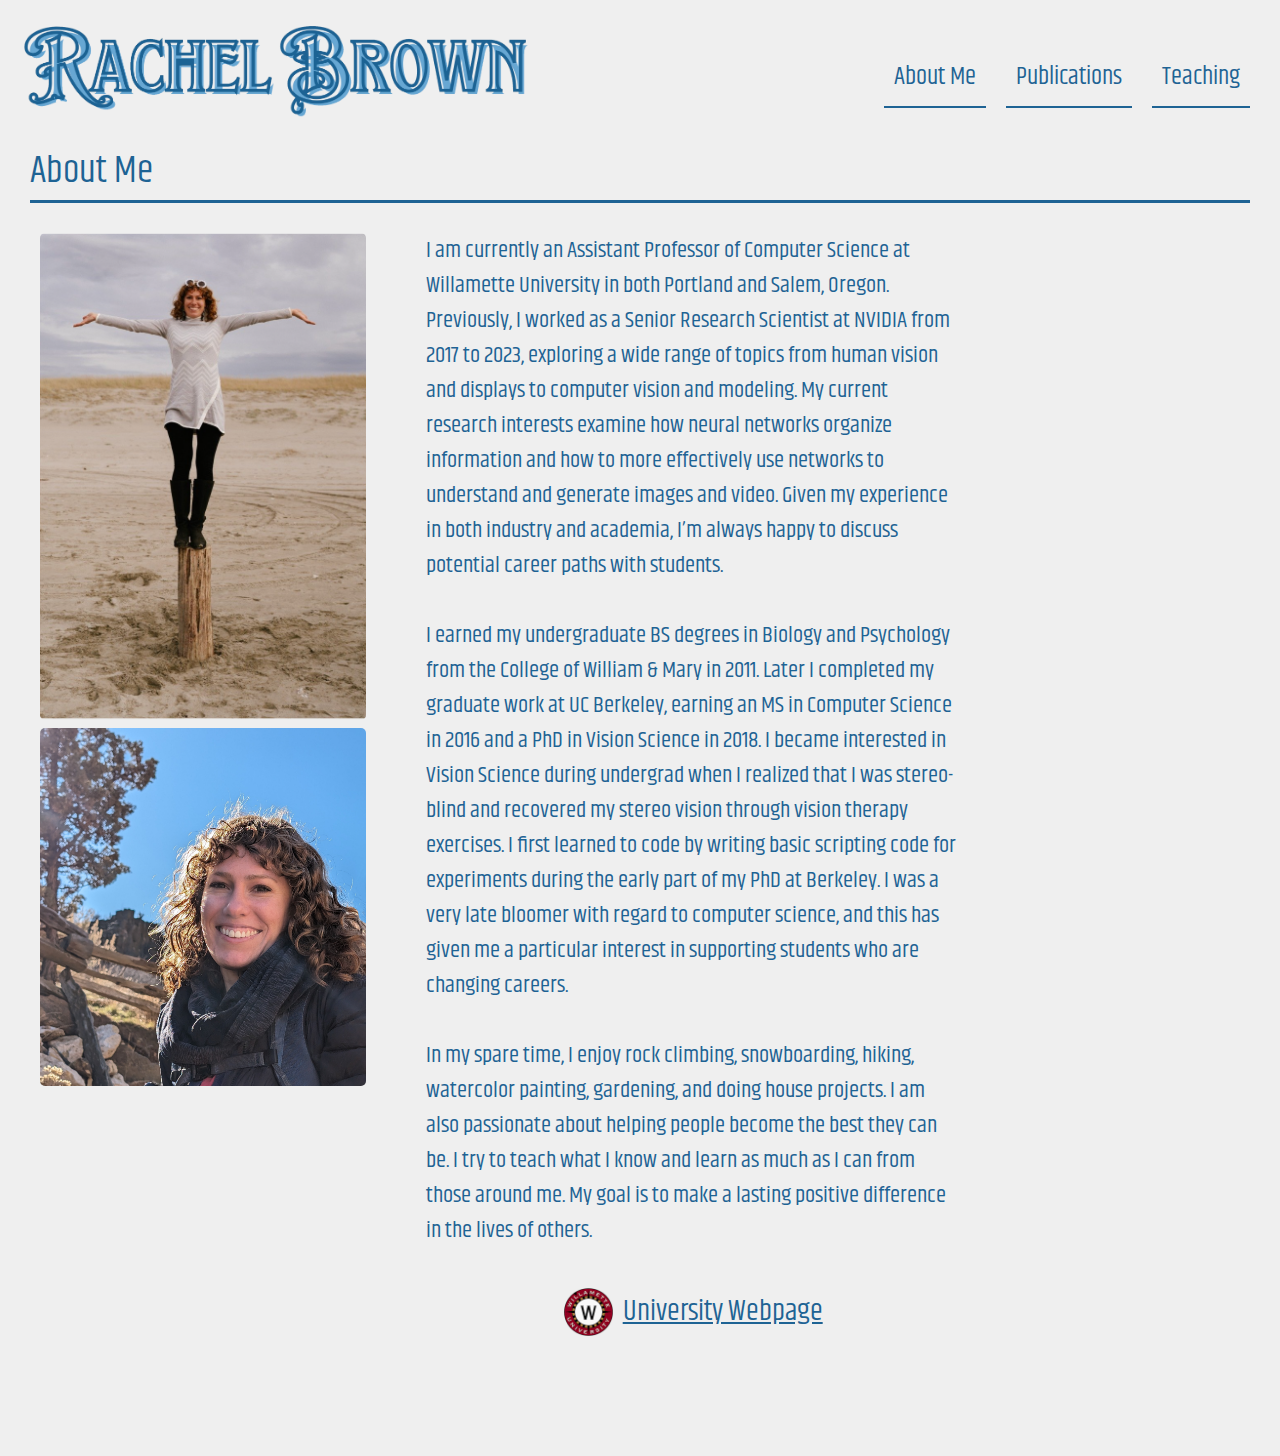
<file: index.html>
<!DOCTYPE html>
<html lang="en">
<head>
    <link rel="preconnect" href="https://fonts.googleapis.com">
    <link rel="preconnect" href="https://fonts.gstatic.com" crossorigin>
    <link href="https://fonts.googleapis.com/css2?family=Khand:wght@300;400;500;600;700&display=swap" rel="stylesheet">

    <meta charset="UTF-8">
    <meta name="viewport" content="width=device-width, initial-scale=1.0">
    <title>Rachel Brown</title>
    <style type="text/css">
        @import url('styles.css')
    </style>
</head>
<body>
<header>
    <!-- Navigation -->
    <nav>
    <div class="namebox">
        <img src="images/rachel.png" alt="Rachel">
        <img src="images/brown.png" alt="Brown">
    </div>

    <div class="navbox">
        <a href="index.html">About Me</a>
        <a href="publications.html">Publications</a>
        <a href="teaching.html">Teaching</a>
    </div>
    </nav>
</header>

    <!-- Hero Section -->
    <section class="pageheader">
    <div class="headertext">
        <p>About Me</p>
    </div>
    </section>

    <!-- Main Content -->
    <section class="twocolumn">
        <div class="leftbar">
            <div class="images">
                <img src="images/standing.png" alt="Standing on a log at the beach">
                <img src="images/closeup.jpg" alt="Close up hiking at Smith Rock">
            </div>
        </div>
        <div class="rightbar">
            <div class="bodytext">
<p>I am currently an Assistant Professor of Computer Science at Willamette
University in both Portland and Salem, Oregon. Previously, I worked as a Senior
Research Scientist at NVIDIA from 2017 to 2023, exploring a wide range of
topics from human vision and displays to computer vision and modeling. My
current research interests examine how neural networks organize
information and how to more effectively use networks to understand and
generate images and video. Given my experience in both industry and
academia, I’m always happy to discuss potential career paths with students.
<br></br>
I earned my undergraduate BS degrees in Biology and Psychology from the
College of William & Mary in 2011. Later I completed my graduate work at UC
Berkeley, earning an MS in Computer Science in 2016 and a PhD in Vision
Science in 2018. I became interested in Vision Science during undergrad when
I realized that I was stereo-blind and recovered my stereo vision through
vision therapy exercises. I first learned to code by writing basic scripting code
for experiments during the early part of my PhD at Berkeley. I was a very late
bloomer with regard to computer science, and this has given me a particular
interest in supporting students who are changing careers.
<br></br>
In my spare time, I enjoy rock climbing, snowboarding, hiking, watercolor
painting, gardening, and doing house projects. I am also passionate about
helping people become the best they can be. I try to teach what I know and
learn as much as I can from those around me. My goal is to make a lasting
positive difference in the lives of others.</p>
            </div>
            <div class="rightbarfooter">
                <img src="images/willamettelogo.png" alt="Willamette Logo">
                <a href="https://my.willamette.edu/people/rabrown3">University Webpage</a>
            </div>
    </div>
</section>

    <!-- Footer -->
    <footer>
    </footer>

</body>
</html>
</file>
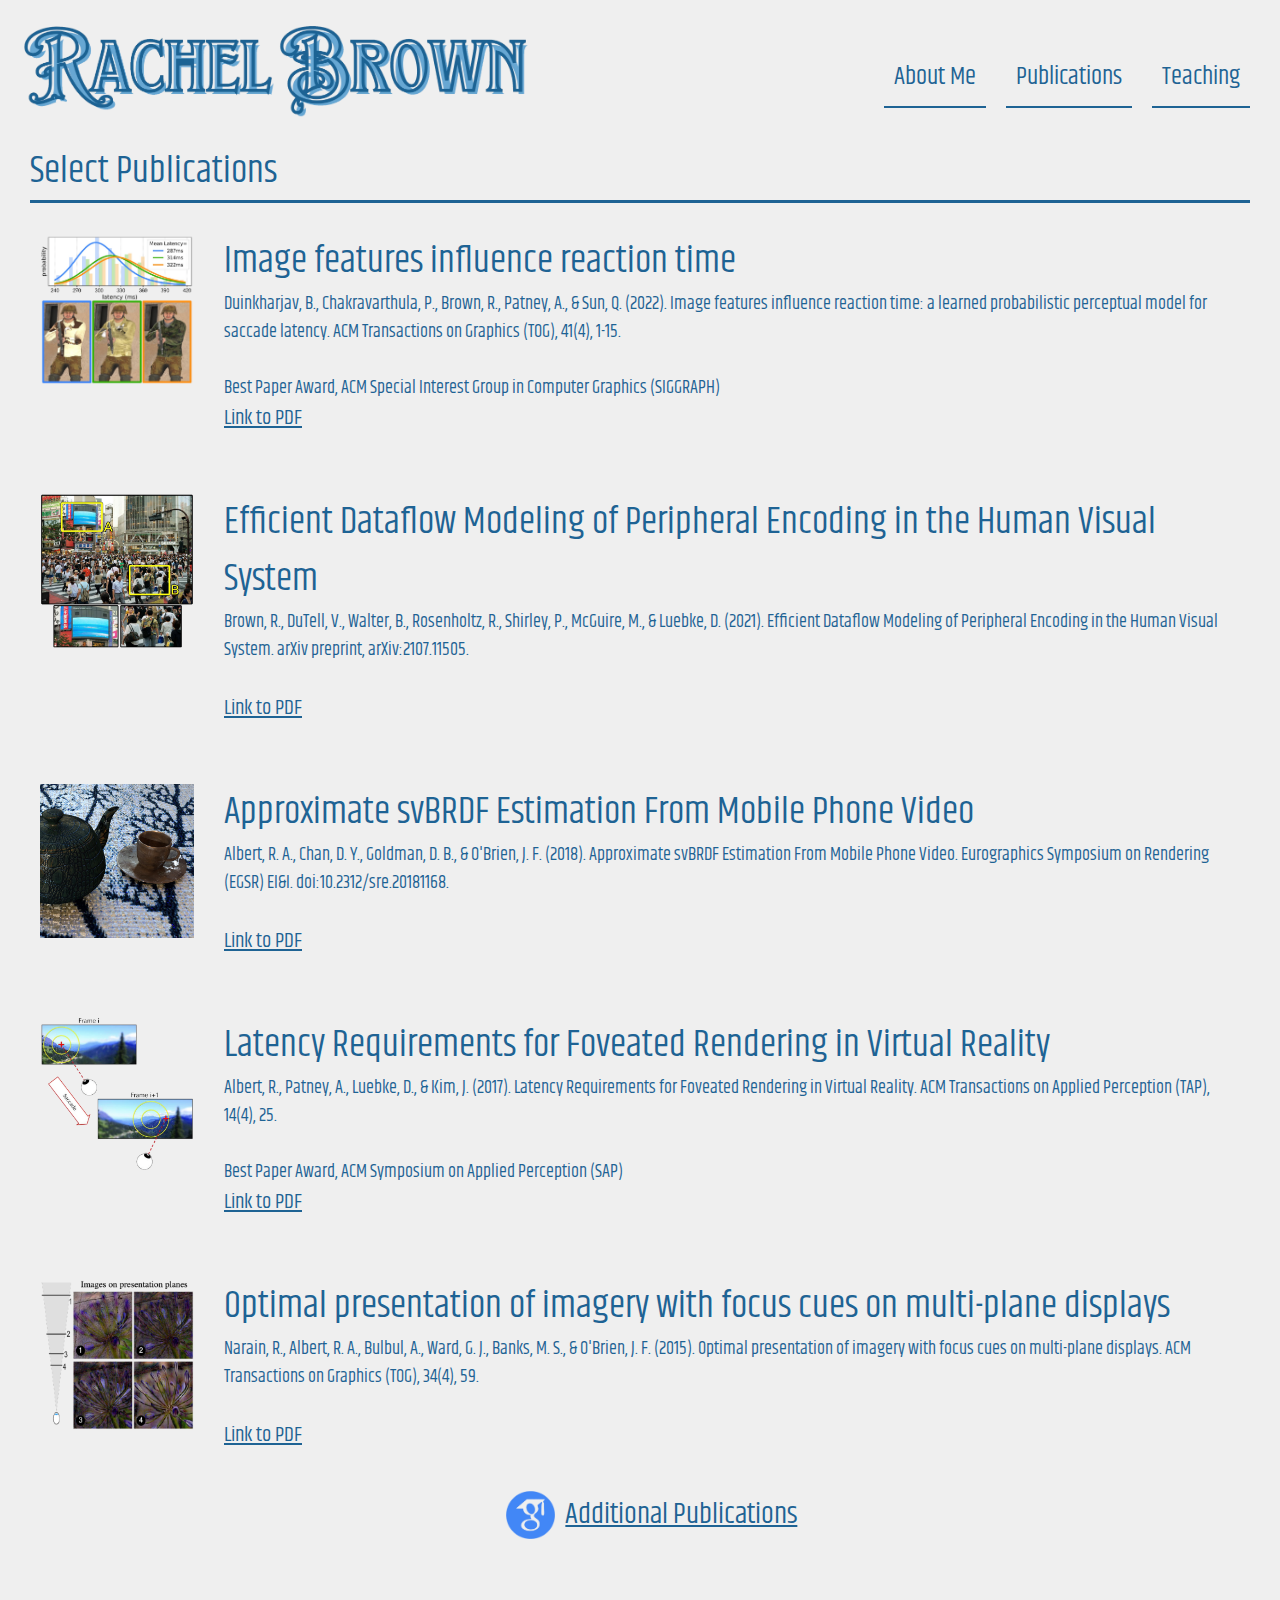
<file: publications.html>
<!DOCTYPE html>
<html lang="en">
<head>
    <link rel="preconnect" href="https://fonts.googleapis.com">
    <link rel="preconnect" href="https://fonts.gstatic.com" crossorigin>
    <link href="https://fonts.googleapis.com/css2?family=Khand:wght@300;400;500;600;700&display=swap" rel="stylesheet">

    <meta charset="UTF-8">
    <meta name="viewport" content="width=device-width, initial-scale=1.0">
    <title>Rachel Brown</title>
    <style type="text/css">
        @import url('styles.css')
    </style>
</head>
<body>
<header>
    <!-- Navigation -->
    <nav>
    <div class="namebox">
        <img src="images/rachel.png" alt="Rachel">
        <img src="images/brown.png" alt="Brown">
    </div>

    <div class="navbox">
        <a href="index.html">About Me</a>
        <a href="publications.html">Publications</a>
        <a href="teaching.html">Teaching</a>
    </div>
    </nav>
</header>

    <!-- Hero Section -->
    <section class="pageheader">
    <div class="headertext">
        <p>Select Publications</p>
    </div>
    </section>

    <!-- Main Content -->
    <section class="onecolumn">
        <div class="publication">
            <img src="images/publication_5.png" alt="thumbnail">
            <div class="pubtext">
                <h1>Image features influence reaction time</h1>
                <p>Duinkharjav, B., Chakravarthula, P., Brown, R., Patney, A., & Sun, Q. (2022). Image features influence reaction time: a learned probabilistic perceptual model for saccade latency. ACM Transactions on Graphics (TOG), 41(4), 1-15.</p>
                <br>
                <p>Best Paper Award, ACM Special Interest Group in Computer Graphics (SIGGRAPH)</p>
                <p><a href="https://arxiv.org/abs/2205.02437">Link to PDF</a></p>
            </div>
        </div>
        <div class="publication">
            <img src="images/publication_4.png" alt="thumbnail">
            <div class="pubtext">
                <h1>Efficient Dataflow Modeling of Peripheral Encoding in the Human Visual System</h1>
                <p>Brown, R., DuTell, V., Walter, B., Rosenholtz, R., Shirley, P., McGuire, M., & Luebke, D. (2021). Efficient Dataflow Modeling of Peripheral Encoding in the Human Visual System. arXiv preprint, arXiv:2107.11505.</p>
                <br>
                <p><a href="https://arxiv.org/abs/2107.11505">Link to PDF</a></p>
            </div>
        </div>
        <div class="publication">
            <img src="images/publication_3.png" alt="thumbnail">
            <div class="pubtext">
                <h1>Approximate svBRDF Estimation From Mobile Phone Video</h1>
                <p>Albert, R. A., Chan, D. Y., Goldman, D. B., & O'Brien, J. F. (2018). Approximate svBRDF Estimation From Mobile Phone Video. Eurographics Symposium on Rendering (EGSR) EI&I. doi:10.2312/sre.20181168.</p>
                <br>
                <p><a href="https://research.nvidia.com/publication/2018-07_Approximate-svBRDF-Estimation">Link to PDF</a></p>
            </div>
        </div>
        <div class="publication">
            <img src="images/publication_2.png" alt="thumbnail">
            <div class="pubtext">
                <h1>Latency Requirements for Foveated Rendering in Virtual Reality</h1>
                <p>Albert, R., Patney, A., Luebke, D., & Kim, J. (2017). Latency Requirements for Foveated Rendering in Virtual Reality. ACM Transactions on Applied Perception (TAP), 14(4), 25.</p>
                <br>
                <p>Best Paper Award, ACM Symposium on Applied Perception (SAP)</p>
                <p><a href="http://research.nvidia.com/publication/2017-09_Latency-Requirements-for">Link to PDF</a></p>
            </div>
        </div>
        <div class="publication">
            <img src="images/publication_1.png" alt="thumbnail">
            <div class="pubtext">
                <h1>Optimal presentation of imagery with focus cues on multi-plane displays</h1>
                <p>Narain, R., Albert, R. A., Bulbul, A., Ward, G. J., Banks, M. S., & O'Brien, J. F. (2015). Optimal presentation of imagery with focus cues on multi-plane displays. ACM Transactions on Graphics (TOG), 34(4), 59.</p>
                <br>
                <p><a href="http://graphics.berkeley.edu/papers/Narain-OPI-2015-08/">Link to PDF</a></p>
            </div>
        </div>
        <div class="pubfooter">
            <img src="images/scholarlogo.png" alt="Google Scholar Logo">
            <a href="https://scholar.google.com/citations?user=wnK9jX8AAAAJ&hl=en">Additional Publications</a>
        </div>
    </section>

    <!-- Footer -->
    <footer>
    </footer>

</body>
</html>
</file>
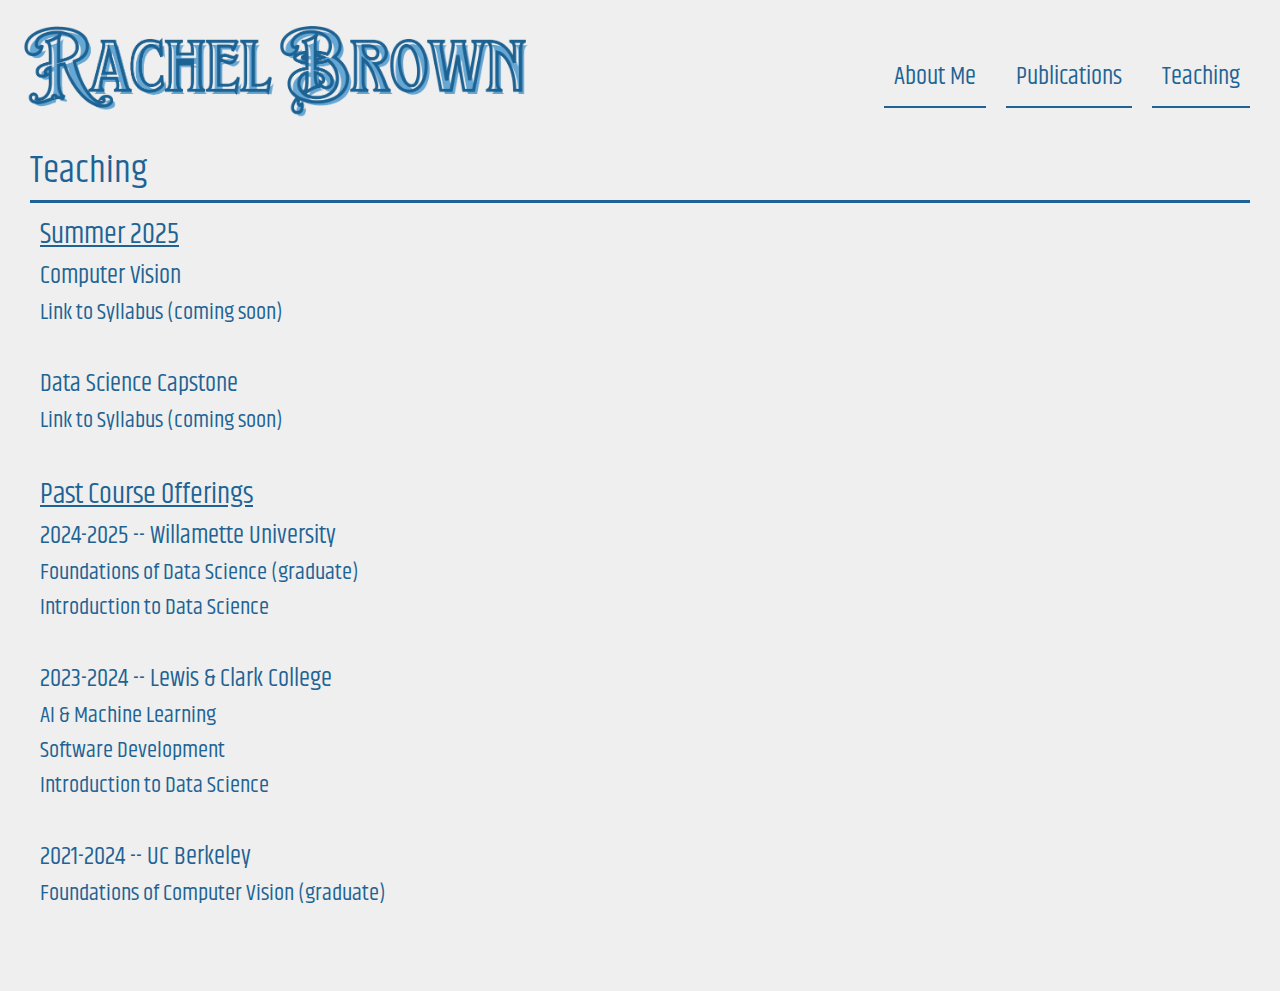
<file: teaching.html>
<!DOCTYPE html>
<html lang="en">
<head>
    <link rel="preconnect" href="https://fonts.googleapis.com">
    <link rel="preconnect" href="https://fonts.gstatic.com" crossorigin>
    <link href="https://fonts.googleapis.com/css2?family=Khand:wght@300;400;500;600;700&display=swap" rel="stylesheet">

    <meta charset="UTF-8">
    <meta name="viewport" content="width=device-width, initial-scale=1.0">
    <title>Rachel Brown</title>
    <style type="text/css">
        @import url('styles.css')
    </style>
</head>
<body>
<header>
    <!-- Navigation -->
    <nav>
    <div class="namebox">
        <img src="images/rachel.png" alt="Rachel">
        <img src="images/brown.png" alt="Brown">
    </div>

    <div class="navbox">
        <a href="index.html">About Me</a>
        <a href="publications.html">Publications</a>
        <a href="teaching.html">Teaching</a>
    </div>
    </nav>
</header>

    <!-- Hero Section -->
    <section class="pageheader">
    <div class="headertext">
        <p>Teaching</p>
    </div>
    </section>

    <!-- Main Content -->
    <section class="onecolumn" style="padding-left: 40px; justify-content: flex-start;">
    <div class="bodytext">
<h1>Summer 2025</h1>
<h2>Computer Vision</h2>
<p>Link to Syllabus (coming soon)</p>
<br>
<h2>Data Science Capstone</h2>
<p>Link to Syllabus (coming soon)</p>
<br>
<h1>Past Course Offerings</h1>
<h2>2024-2025 -- Willamette University</h2>
<p>Foundations of Data Science (graduate)</p>
<p>Introduction to Data Science</p>
<br>
<h2>2023-2024 -- Lewis & Clark College</h2>
<p>AI & Machine Learning</p>
<p>Software Development</p>
<p>Introduction to Data Science</p>
<br>
<h2>2021-2024 -- UC Berkeley</h2>
<p>Foundations of Computer Vision (graduate)</p>
    </div>
</section>

    <!-- Footer -->
    <footer>
    </footer>

</body>
</html>
</file>
